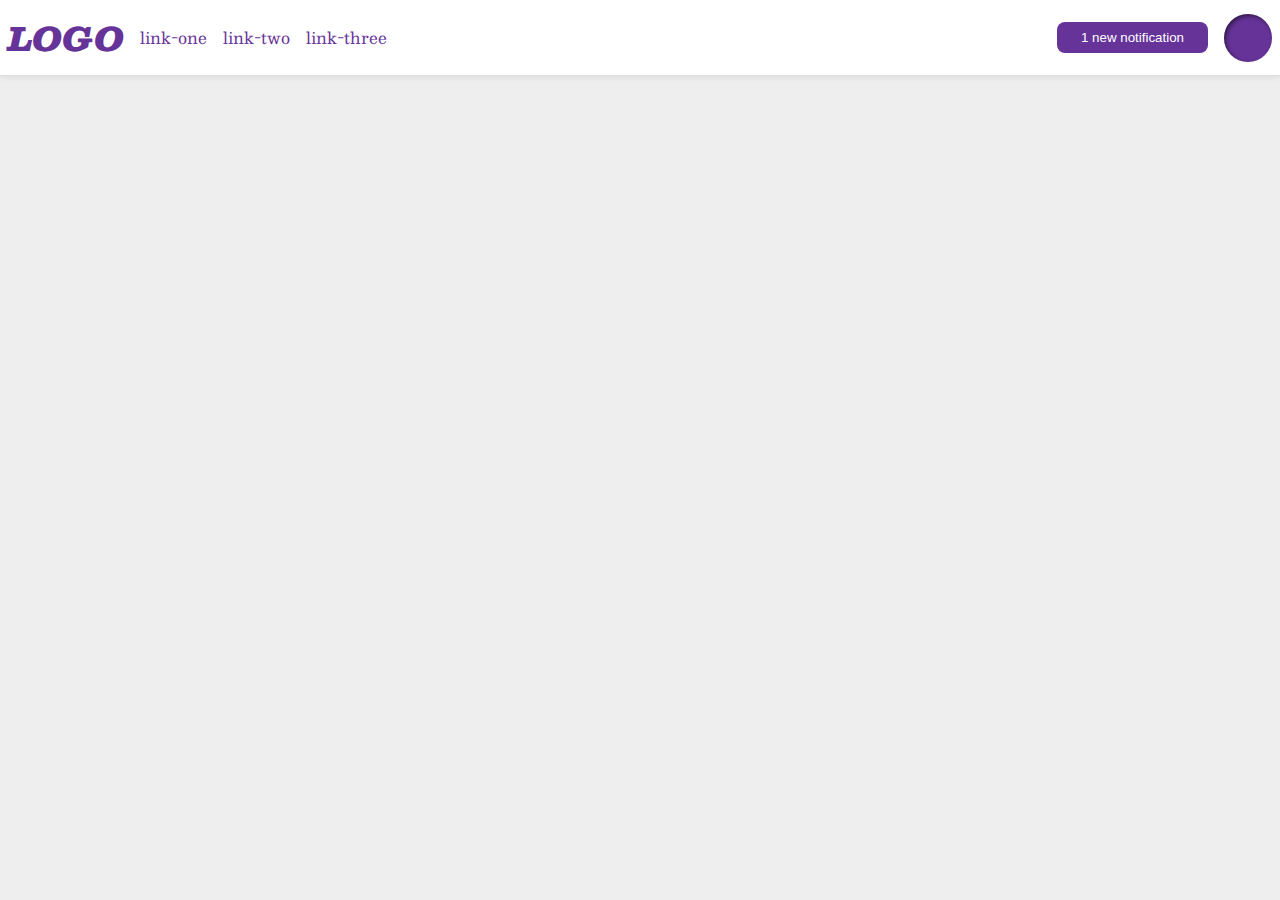
<file: flex/03-flex-header-2/index.html>
<!DOCTYPE html>
<html lang="en">
<head>
  <meta charset="UTF-8">
  <meta http-equiv="X-UA-Compatible" content="IE=edge">
  <meta name="viewport" content="width=device-width, initial-scale=1.0">
  <title>Flex Header 2</title>
  <link rel="stylesheet" href="style.css">
</head>
<body>
  <div class="header">
    <div class="left-items">
      <div class="logo">
        LOGO
      </div>
      <ul class="links">
        <li><a href="google.com">link-one</a></li>
        <li><a href="google.com">link-two</a></li>
        <li><a href="google.com">link-three</a></li>
      </ul>
    </div>
    
    <div class="right-items">
      <button class="notifications">
      1 new notification
    </button>
    <div class="profile-image"></div>
    </div>
    
  </div>
</body>
</html>
</file>
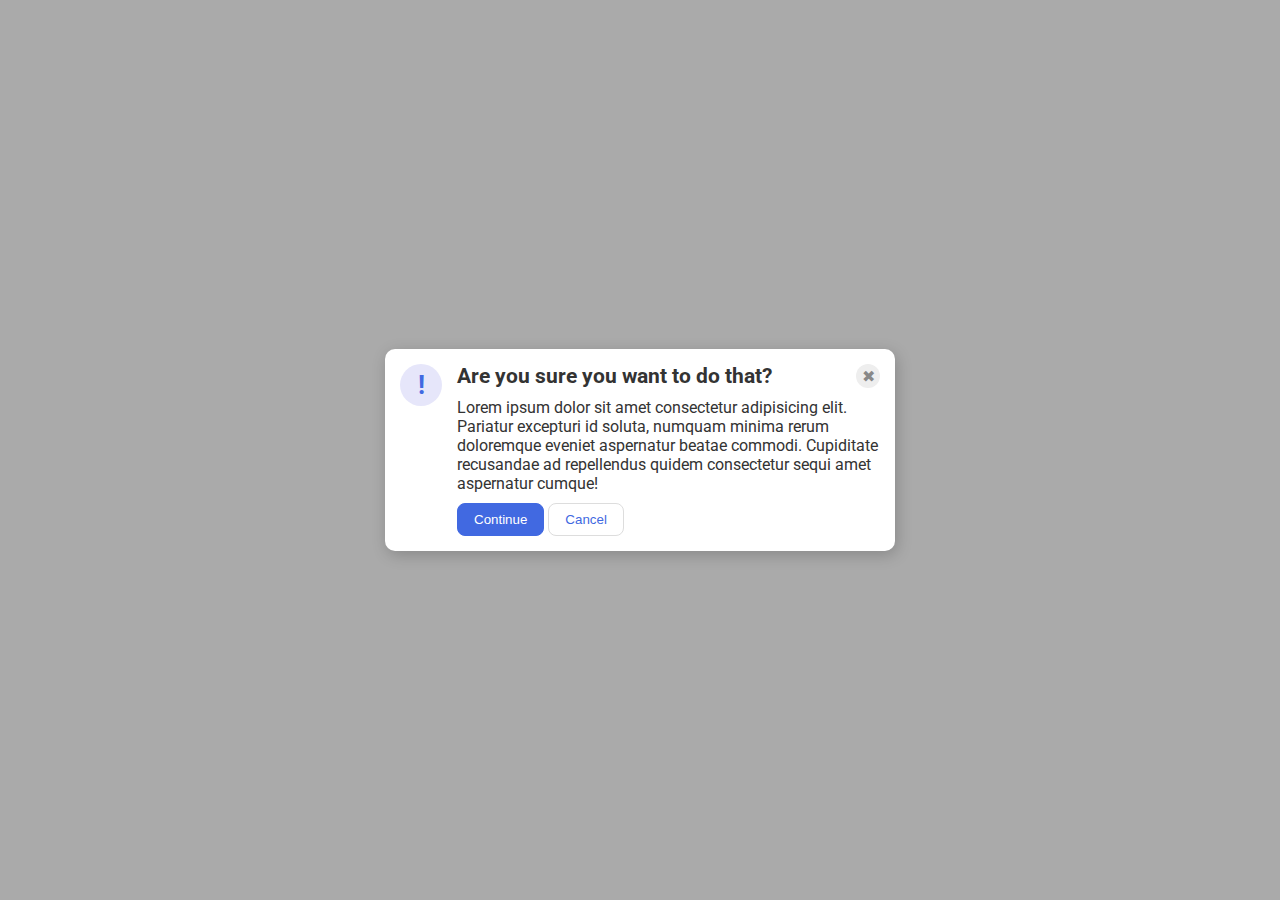
<file: flex/05-flex-modal/index.html>
<!DOCTYPE html>
<html lang="en">
<head>
  <meta charset="UTF-8">
  <meta http-equiv="X-UA-Compatible" content="IE=edge">
  <meta name="viewport" content="width=device-width, initial-scale=1.0">
  <link rel="stylesheet" href="style.css">
  <title>Modal</title>
</head>
<body>
  <div class="modal">
    <div class="icon">!</div>
    <div class="container">
      <div class="header">Are you sure you want to do that?
        <div class="close-button">✖</div>
      </div>
      <div class="text">Lorem ipsum dolor sit amet consectetur adipisicing elit. Pariatur excepturi id soluta, numquam minima rerum doloremque eveniet aspernatur beatae commodi. Cupiditate recusandae ad repellendus quidem consectetur sequi amet aspernatur cumque!</div>
      <button class="continue">Continue</button>
      <button class="cancel">Cancel</button>
    </div> 
  </div>
</body>
</html>
</file>
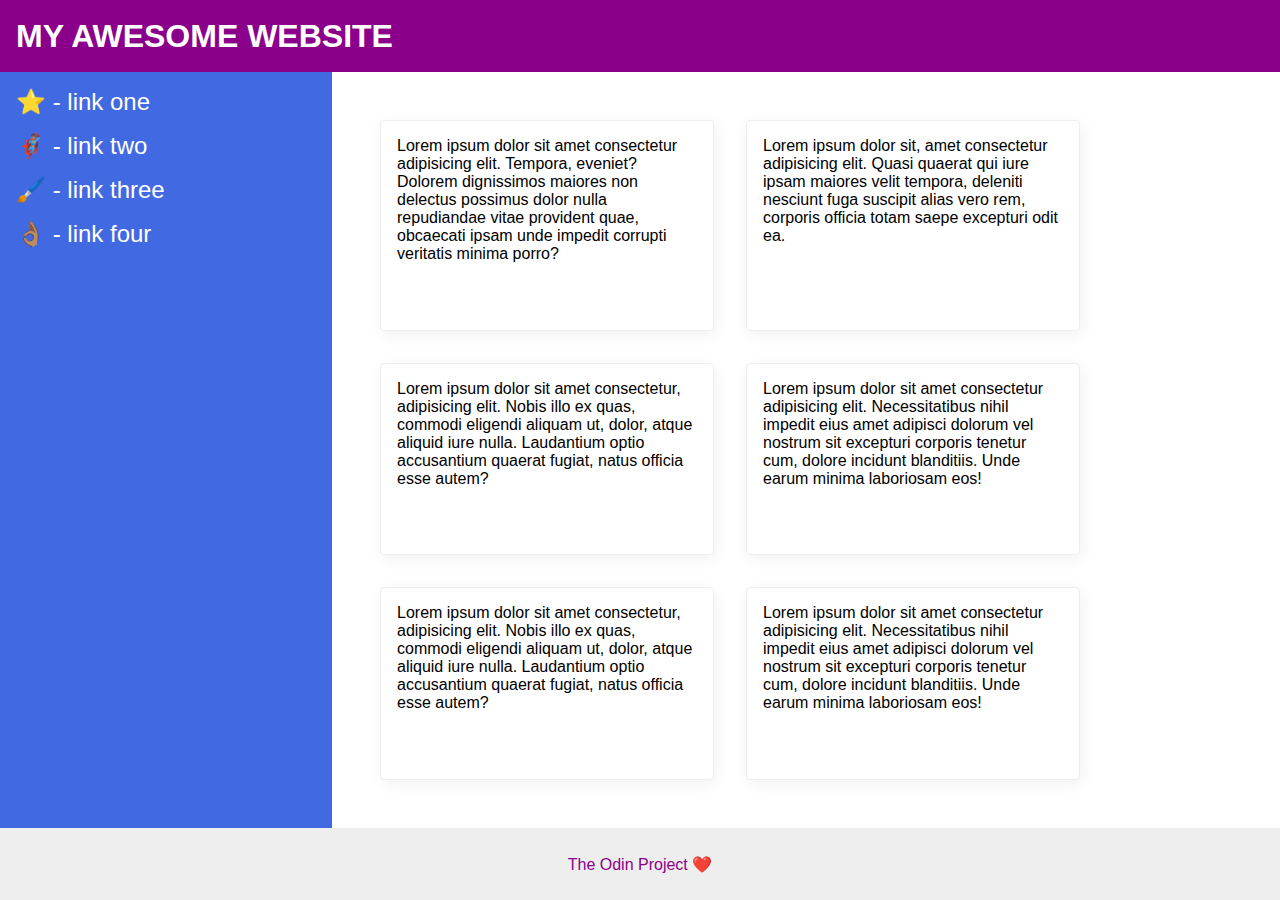
<file: flex/07-flex-layout-2/index.html>
<!DOCTYPE html>
<html lang="en">
<head>
  <meta charset="UTF-8">
  <meta http-equiv="X-UA-Compatible" content="IE=edge">
  <meta name="viewport" content="width=device-width, initial-scale=1.0">
  <title>The Holy Grail</title>
  <link rel="stylesheet" href="style.css">
</head>
<body>
  <div class="header">
    MY AWESOME WEBSITE
  </div>
  
  <div class="content">
    <div class="sidebar">
      <ul>
        <li><a href="google.com">⭐ - link one</a></li>
        <li><a href="google.com">🦸🏽‍♂️ - link two</a></li>
        <li><a href="google.com">🖌️ - link three</a></li>
        <li><a href="google.com">👌🏽 - link four</a></li>
      </ul>
    </div>
    <div class="cards">
      <div class="card">Lorem ipsum dolor sit amet consectetur adipisicing elit. Tempora, eveniet? Dolorem dignissimos maiores non delectus possimus dolor nulla repudiandae vitae provident quae, obcaecati ipsam unde impedit corrupti veritatis minima porro?</div>
      <div class="card">Lorem ipsum dolor sit, amet consectetur adipisicing elit. Quasi quaerat qui iure ipsam maiores velit tempora, deleniti nesciunt fuga suscipit alias vero rem, corporis officia totam saepe excepturi odit ea.</div>
      <div class="card">Lorem ipsum dolor sit amet consectetur, adipisicing elit. Nobis illo ex quas, commodi eligendi aliquam ut, dolor, atque aliquid iure nulla. Laudantium optio accusantium quaerat fugiat, natus officia esse autem?</div>
      <div class="card">Lorem ipsum dolor sit amet consectetur adipisicing elit. Necessitatibus nihil impedit eius amet adipisci dolorum vel nostrum sit excepturi corporis tenetur cum, dolore incidunt blanditiis. Unde earum minima laboriosam eos!</div>
      <div class="card">Lorem ipsum dolor sit amet consectetur, adipisicing elit. Nobis illo ex quas, commodi eligendi aliquam ut, dolor, atque aliquid iure nulla. Laudantium optio accusantium quaerat fugiat, natus officia esse autem?</div>
      <div class="card">Lorem ipsum dolor sit amet consectetur adipisicing elit. Necessitatibus nihil impedit eius amet adipisci dolorum vel nostrum sit excepturi corporis tenetur cum, dolore incidunt blanditiis. Unde earum minima laboriosam eos!</div>
    </div>
  </div>

  <div class="footer">
    The Odin Project ❤️
  </div>
</body>
</html>
</file>
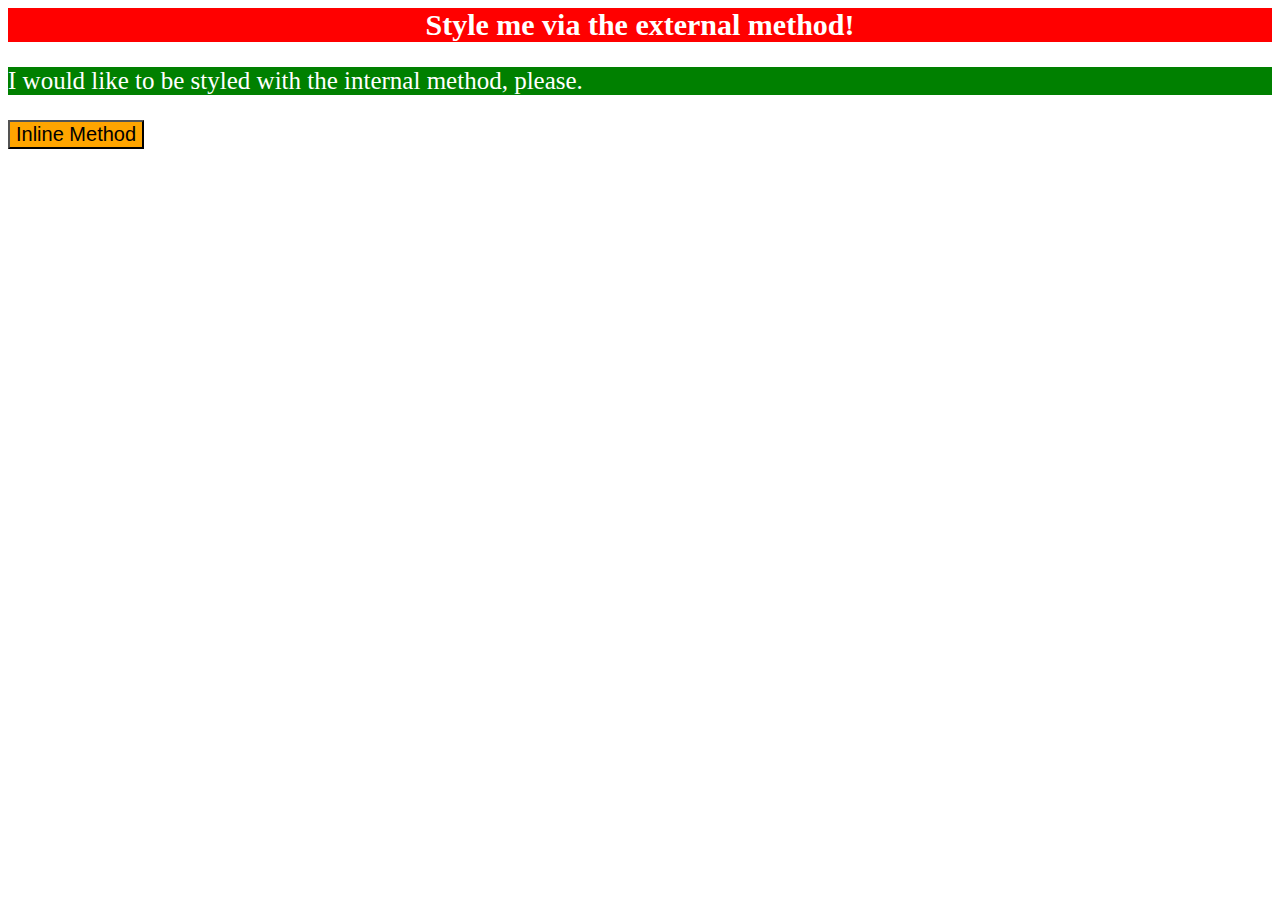
<file: foundations/01-css-methods/index.html>
<!DOCTYPE html>
<html lang="en">
<head>
  <meta charset="UTF-8">
  <meta http-equiv="X-UA-Compatible" content="IE=edge">
  <meta name="viewport" content="width=device-width, initial-scale=1.0">
  <title>Methods for Adding CSS</title>
  <link rel="stylesheet" href="./style.css">
  <style>
    p {
      color: white;
      background-color: green;
      font-size: 25px;
    }
  </style>
</head>
<body>
  <div>Style me via the external method!</div>
  <p>I would like to be styled with the internal method, please.</p>
  <button style="background-color: orange; font-size: 20px;">Inline Method</button>
</body>
</html>
</file>
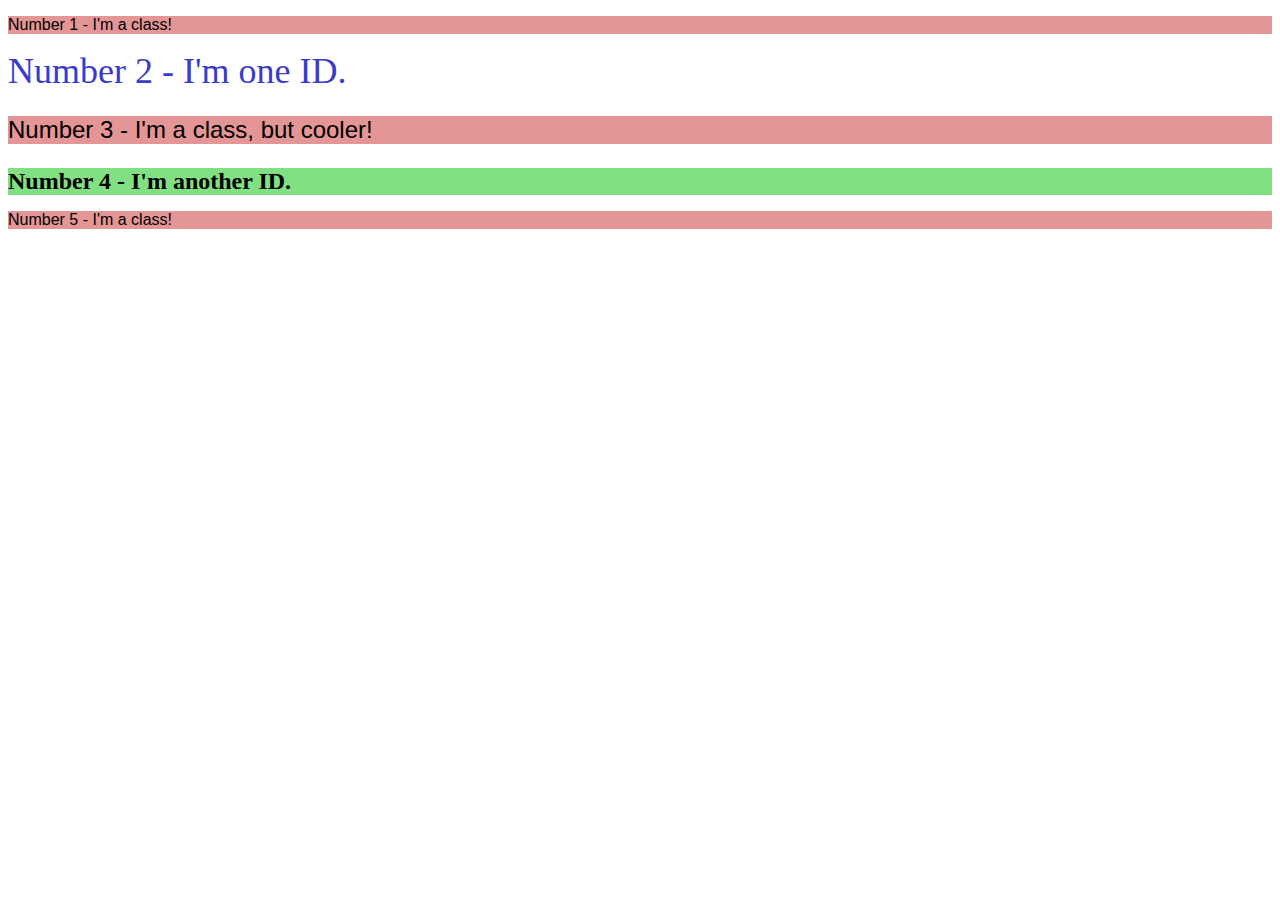
<file: foundations/02-class-id-selectors/index.html>
<!DOCTYPE html>
<html lang="en">
<head>
  <meta charset="UTF-8">
  <meta http-equiv="X-UA-Compatible" content="IE=edge">
  <meta name="viewport" content="width=device-width, initial-scale=1.0">
  <title>Class and ID Selectors</title>
  <link rel="stylesheet" href="style.css">
</head>
<body>
  <p class="odd">Number 1 - I'm a class!</p>
  <div id="second">Number 2 - I'm one ID.</div>
  <p class="odd size24">Number 3 - I'm a class, but cooler!</p>
  <div id="fourth">Number 4 - I'm another ID.</div>
  <p class="odd">Number 5 - I'm a class!</p>
</body>
</html>
</file>
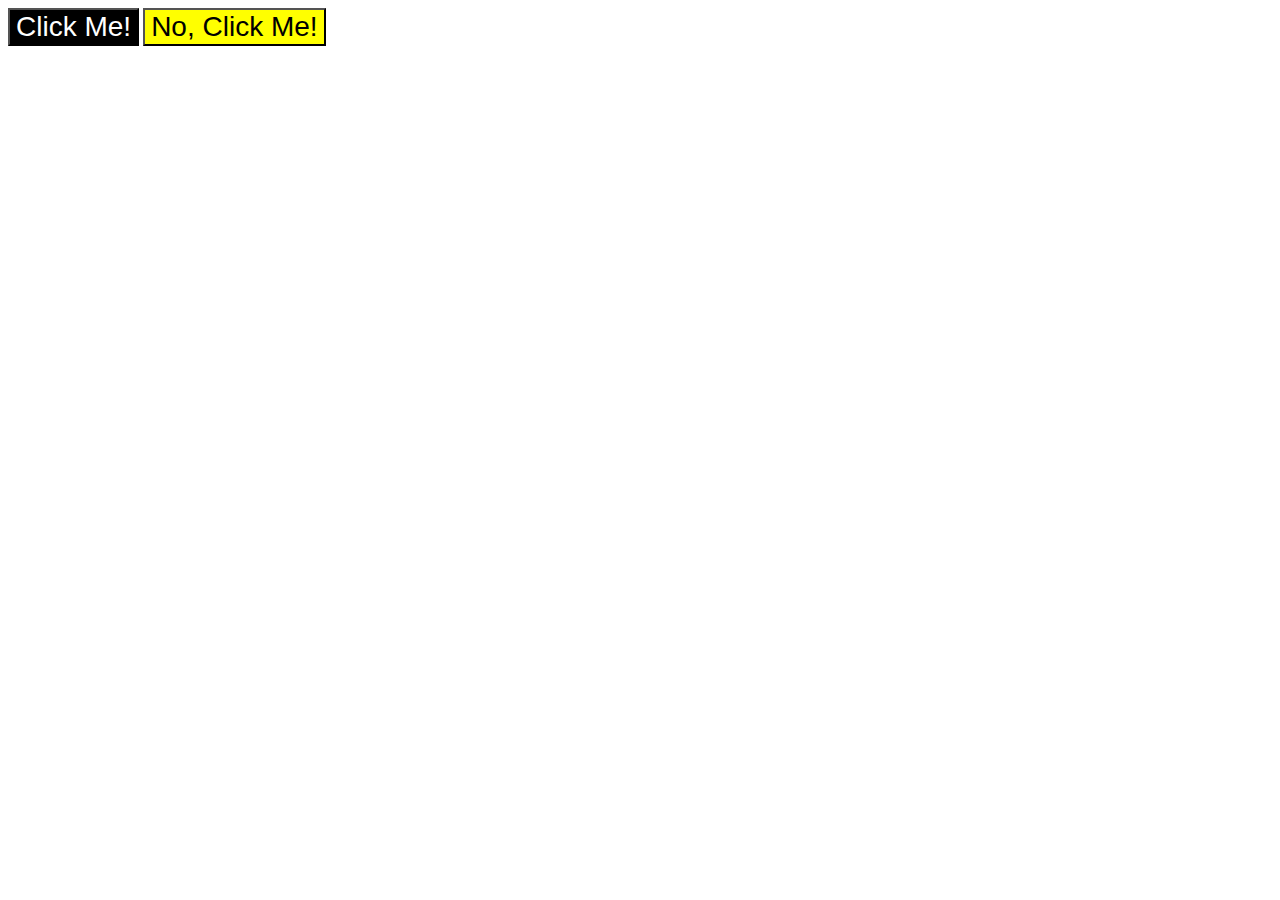
<file: foundations/03-grouping-selectors/index.html>
<!DOCTYPE html>
<html lang="en">
<head>
  <meta charset="UTF-8">
  <meta http-equiv="X-UA-Compatible" content="IE=edge">
  <meta name="viewport" content="width=device-width, initial-scale=1.0">
  <title>Grouping Selectors</title>
  <link rel="stylesheet" href="style.css">
</head>
<body>
  <button class="first btn">Click Me!</button>
  <button class="second btn">No, Click Me!</button>
</body>
</html>
</file>
<file: flex/03-flex-header-2/style.css>
/* this is some magical font-importing.  
you'll learn about it later. */
@import url('https://fonts.googleapis.com/css2?family=Besley:ital,wght@0,400;1,900&display=swap');

body {
  margin: 0;
  background: #eee;
  font-family: Besley, serif;
}

.header {
  background: white;
  border-bottom: 1px solid #ddd;
  box-shadow: 0 0 8px rgba(0,0,0,.1);
  display: flex;
  align-items: center;
  justify-content: space-between;
  padding: 8px;
}

.profile-image {
  background: rebeccapurple;
  box-shadow: inset 2px 2px 4px rgba(0,0,0,.5);
  border-radius: 50%;
  width: 48px;
  height:  48px;
}

.logo {
  color: rebeccapurple;
  font-size: 32px;
  font-weight: 900;
  font-style: italic;
}

button {
  border: none;
  border-radius: 8px;
  background: rebeccapurple;
  color: white;
  padding: 8px 24px;
}

.left-items, .right-items {
  display: flex;
  align-items: center;
  gap: 16px;  
}

a {
  /* this removes the line under our links */
  text-decoration: none;
  color: rebeccapurple;
}

ul {
  list-style-type: none;
  display: flex;
  gap: 16px;
  padding: 0;
}
</file>
<file: flex/05-flex-modal/style.css>
@import url('https://fonts.googleapis.com/css2?family=Roboto:wght@400;700&display=swap');

html, body {
  height: 100%;
}

body {
  font-family: Roboto, sans-serif;
  margin: 0;
  background: #aaa;
  color: #333;
  /* I'll give you this one for free lol */
  display: flex;
  align-items: center;
  justify-content: center;
}

.modal {
  background: white;
  width: 480px;
  border-radius: 10px;
  box-shadow: 2px 4px 16px rgba(0,0,0,.2);
  padding: 15px;
  gap: 15px;
  display: flex;
}

.icon {
  color: royalblue;
  font-size: 26px;
  font-weight: 700;
  background: lavender;
  width: 42px;
  height: 42px;
  border-radius: 50%;
  display: flex;
  align-items: center;
  justify-content: center;
  flex-shrink: 0;
}

.close-button {
  background: #eee;
  border-radius: 50%;
  color: #888;
  font-weight: 400;
  font-size: 16px;
  height: 24px;
  width: 24px;
  display: flex;
  align-items: center;
  justify-content: center;
}

button {
  padding: 8px 16px;
  border-radius: 8px;
}

button.continue {
  background: royalblue;
  border: 1px solid royalblue;
  color: white;
}

button.cancel {
  background: white;
  border: 1px solid #ddd;
  color: royalblue;
}

.header {
  font-size: 1.3rem;
  font-weight: bold;
  display: flex;
  align-items: center;
  justify-content: space-between;
}

.text {
  margin: 10px 0px;
}
</file>
<file: flex/07-flex-layout-2/style.css>
body {
  font-family: -apple-system, BlinkMacSystemFont, 'Segoe UI', Roboto, Oxygen, Ubuntu, Cantarell, 'Open Sans', 'Helvetica Neue', sans-serif;
  margin: 0;
  min-height: 100vh;
  display: flex;
  flex-direction: column;
}

.header {
  height: 72px;
  background: darkmagenta;
  color: white;
  font-size: 32px;
  font-weight: 900;
  display: flex;
  align-items: center;
  padding-left: 16px;
}

.footer {
  height: 72px;
  background: #eee;
  color: darkmagenta;
  display: flex;
  align-items: center;
  justify-content: center;
}

.sidebar {
  width: 300px;
  flex-shrink: 0;
  background: royalblue;
  padding: 16px;
}

.cards {
  padding: 32px;
  display: flex;
  flex-wrap: wrap;
  
}

.card {
  border: 1px solid #eee;
  box-shadow: 2px 4px 16px rgba(0,0,0,.06);
  border-radius: 4px;
  width: 300px;
  margin: 16px;
  padding: 16px;
}

.content {
  flex-grow: 1;
  display: flex;
}

ul {
  list-style-type: none;
  padding: 0;
  margin: 0;
}

li {
  margin-bottom: 16px;
}

a {
  text-decoration: none;
  color: white;
  font-size: 24px;
}
</file>
<file: foundations/01-css-methods/style.css>
div {
    background-color: red;
    text-align: center;
    color: white;
    font-weight: bold;
    font-size: 30px;
}
</file>
<file: foundations/02-class-id-selectors/style.css>
.odd {
    background-color: rgb(228, 149, 149);
    font-family: Verdana, sans-serif;
}

#second {
    color: rgb(58, 58, 204);
    font-size: 36px;
}

.size24 {
    font-size: 24px;
}

#fourth {
    font-size: 24px;
    font-weight: bold;
    background-color: #81e081;
}
</file>
<file: foundations/03-grouping-selectors/style.css>
.first, 
.second {
    font-size: 28px;
    font-family: Helvetica, "Times New Roman", sans-serif;
}

.first {
    color: white;
    background-color: black;
}

.second {
    background-color: yellow;
}
</file>
